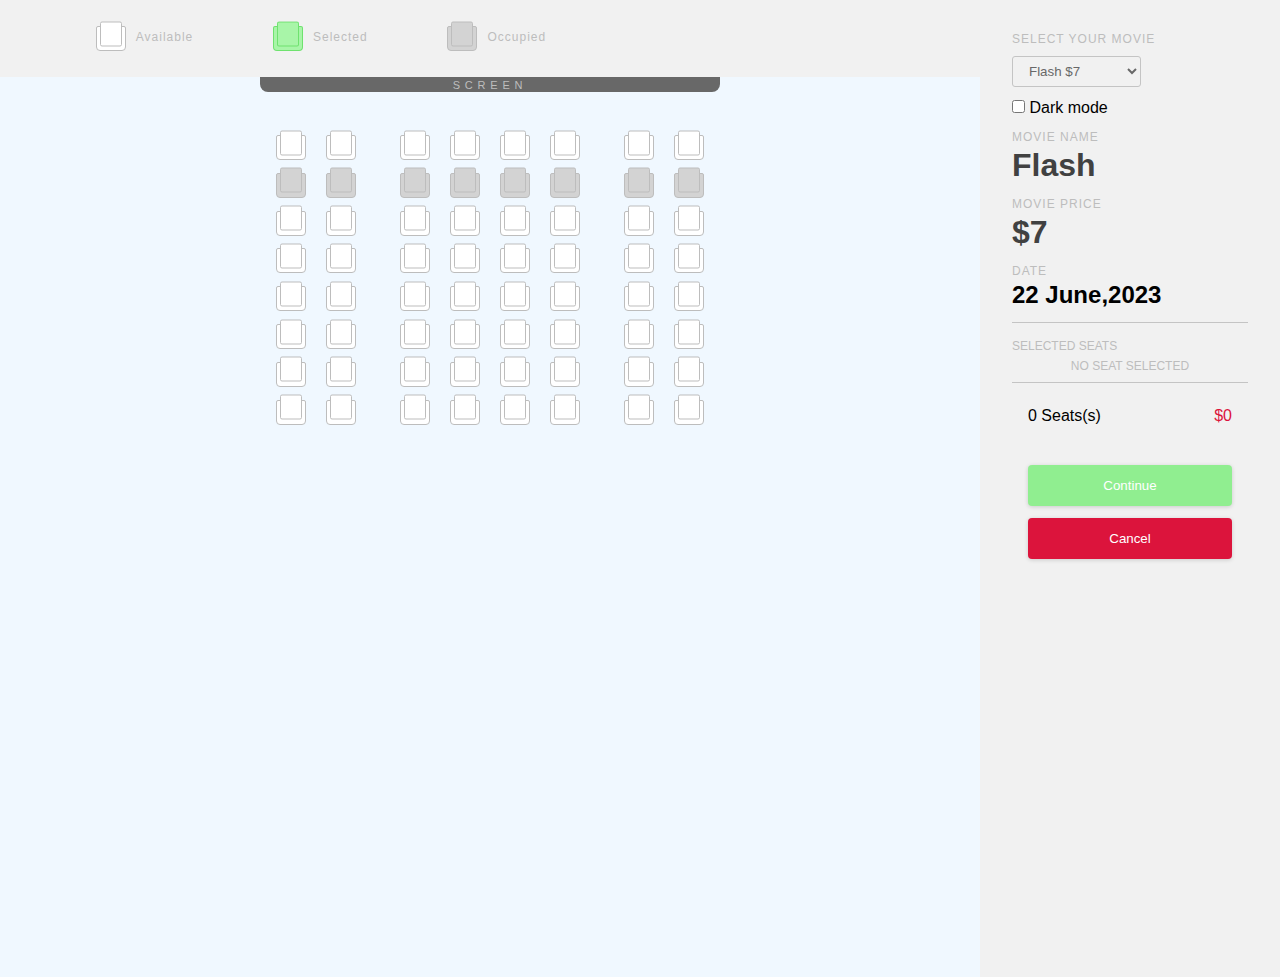
<file: index.html>
<html>

<head>
    <link rel="stylesheet" href="index.css" />
</head>

<body data-theme="light">
    <section id="section">
        <div class="container">
            <!-- leftCont -->
            <div class="leftCont">
                <div class="leftMainCont">
                    <div class="legendContainer">
                        <ul>
                            <li>
                                <div class="seat legend"></div>
                                <small>Available</small>
                            </li>
                            <li>
                                <div class="seat legend selected"></div>
                                <small>Selected</small>
                            </li>
                            <li>
                                <div class="seat legend occupied"></div>
                                <small>Occupied</small>
                            </li>
                        </ul>
                    </div>
                    <!-- seat Container -->
                    <div class="mainSeatCont">
                        <div class="screen">
                            <small>SCREEN</small>
                        </div>
                        <div class="seatCont" id="seatCont">
                            <div class="seatRowCont1 seatRowCont">
                                <div class="row">
                                    <div class="seat"></div>
                                    <div class="seat occupied"></div>
                                    <div class="seat"></div>
                                    <div class="seat"></div>
                                    <div class="seat"></div>
                                    <div class="seat"></div>
                                    <div class="seat"></div>
                                    <div class="seat"></div>
                                </div>
                                <div class="row">
                                    <div class="seat"></div>
                                    <div class="seat occupied"></div>
                                    <div class="seat"></div>
                                    <div class="seat"></div>
                                    <div class="seat"></div>
                                    <div class="seat"></div>
                                    <div class="seat"></div>
                                    <div class="seat"></div>
                                </div>
                            </div>
                            <div class="seatRowCont2 seatRowCont">
                                <div class="row">
                                    <div class="seat"></div>
                                    <div class="seat occupied"></div>
                                    <div class="seat"></div>
                                    <div class="seat"></div>
                                    <div class="seat"></div>
                                    <div class="seat"></div>
                                    <div class="seat"></div>
                                    <div class="seat"></div>
                                </div>
                                <div class="row">
                                    <div class="seat"></div>
                                    <div class="seat occupied"></div>
                                    <div class="seat"></div>
                                    <div class="seat"></div>
                                    <div class="seat"></div>
                                    <div class="seat"></div>
                                    <div class="seat"></div>
                                    <div class="seat"></div>
                                </div>
                                <div class="row">
                                    <div class="seat"></div>
                                    <div class="seat occupied"></div>
                                    <div class="seat"></div>
                                    <div class="seat"></div>
                                    <div class="seat"></div>
                                    <div class="seat"></div>
                                    <div class="seat"></div>
                                    <div class="seat"></div>
                                </div>
                                <div class="row">
                                    <div class="seat"></div>
                                    <div class="seat occupied"></div>
                                    <div class="seat"></div>
                                    <div class="seat"></div>
                                    <div class="seat"></div>
                                    <div class="seat"></div>
                                    <div class="seat"></div>
                                    <div class="seat"></div>
                                </div>
                            </div>
                            <div class="seatRowCont3 seatRowCont">
                                <div class="row">
                                    <div class="seat"></div>
                                    <div class="seat occupied"></div>
                                    <div class="seat"></div>
                                    <div class="seat"></div>
                                    <div class="seat"></div>
                                    <div class="seat"></div>
                                    <div class="seat"></div>
                                    <div class="seat"></div>
                                </div>
                                <div class="row">
                                    <div class="seat"></div>
                                    <div class="seat occupied"></div>
                                    <div class="seat"></div>
                                    <div class="seat"></div>
                                    <div class="seat"></div>
                                    <div class="seat"></div>
                                    <div class="seat"></div>
                                    <div class="seat"></div>
                                </div>
                            </div>
                        </div>
                    </div>
                </div>
            </div>
            <!-- Right Cont -->
            <div class="rightCont">
                <div class="confirmCont">
                    <div class="rightTopCont">
                        <!-- moviename -->

                        <div class="movieInfo">
                            <div class="selectMovie">
                                <label>
                                    <p>Select Your Movie</p>
                                    <select id="selectMovie"></select>
                                </label>
                            </div>
                            <div class="themeToggle">
                                <label>
                                    <input type="checkbox" id="themeToggle" />
                                    <span>Dark mode</span>
                                </label>
                            </div>
                            <div class="movieName">
                                <p>MOVIE NAME</p>
                                <h1 id="movieName">flash</h1>
                            </div>
                            <div class="moviePrice">
                                <p>MOVIE PRICE</p>
                                <h1 id="moviePrice">$ 7</h1>
                            </div>
                            <div class="dateCont">
                                <p>Date</p>
                                <h2 class="date">22 June,2023</h2>
                            </div>
                        </div>
                    </div>
                    <div class="rightBottomCont">
                        <div class="selectedSeatCont">
                            <p>SELECTED SEATS</p>
                            <div class="selectedSeatsHolder" id="selectedSeatsHolder">
                                <span class="noSelected">No Seat Selected</span>
                            </div>
                        </div>
                        <!-- Seat number and price -->

                        <div class="numberOfSeatsCont">
                            <div class="numberOfSeatEl">
                                <p><span id="numberOfSeat">0</span> Seats(s)</p>
                            </div>
                            <div class="priceCont">
                                <p id="totalPrice">$ <n>0</n>
                                </p>
                            </div>
                        </div>
                        <!-- button Cont -->

                        <div class="buttonCont">
                            <div class="cancelBtn">
                                <button id="cancelBtn">Cancel</button>
                            </div>
                            <div class="proceedBtnEl">
                                <button id="proceedBtn" disabled>Continue</button>
                            </div>
                        </div>
                    </div>
                </div>
            </div>
        </div>
    </section>

    <script src="index.js"></script>
</body>

</html>
</file>
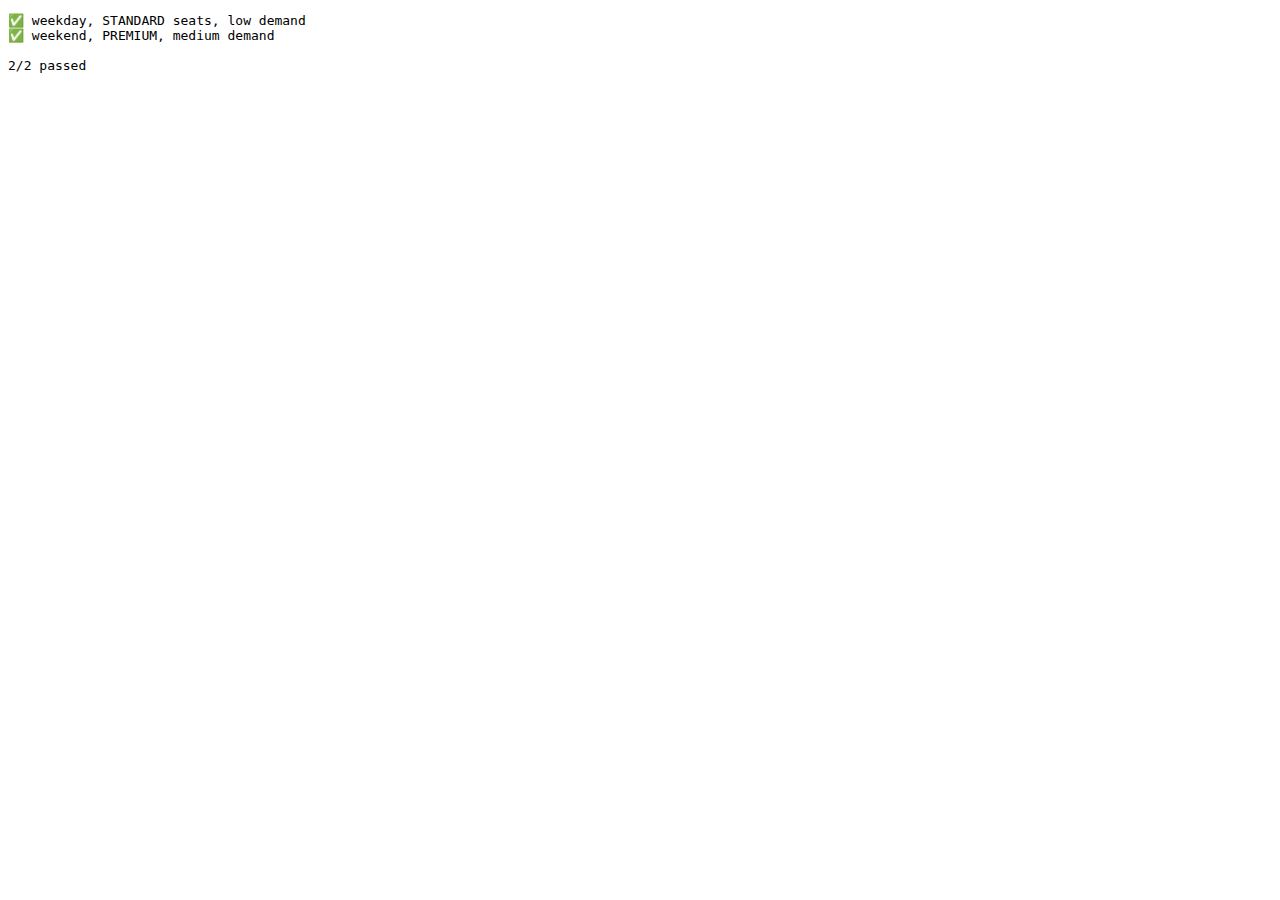
<file: pricingEngine.spec.html>
<!doctype html>
<meta charset="utf-8">
<title>pricingEngine smoke tests</title>
<script type="module">
  import { pricingRules } from './pricingRules.js';
  import { computePrice } from './pricingEngine.js';

  const tests = [];
  function test(name, fn) { tests.push({name, fn}); }

  test("weekday, STANDARD seats, low demand", () => {
    const when = new Date("2025-10-08T14:00:00");
    const r = computePrice({ movie: "Flash", seatLabels: ["C5","D6"], occupiedCount: 0, totalSeats: 100, when });
    if (!(r.perSeat >= 6 && r.perSeat <= 8)) throw new Error(JSON.stringify(r));
  });

  test("weekend, PREMIUM, medium demand", () => {
    const when = new Date("2025-10-11T19:00:00"); // Saturday evening
    const r = computePrice({ movie: "Batman", seatLabels: ["G3","H4","I1"], occupiedCount: 47, totalSeats: 80, when });
    if (r.perSeat < 4 || r.perSeat > 25) throw new Error(JSON.stringify(r));
  });

  (async () => {
    const out = document.createElement('pre');
    document.body.appendChild(out);
    let pass = 0;
    for (const t of tests) {
      try { await t.fn(); pass++; out.textContent += `✅ ${t.name}\n`; }
      catch (e) { out.textContent += `❌ ${t.name} — ${e.message}\n`; }
    }
    out.textContent += `\n${pass}/${tests.length} passed`;
  })();
</script>
</file>
<file: index.css>
* {
    padding: 0%;
    margin: 0%;
    box-sizing: border-box;
    font-family: sans-serif;
  }
  .leftCont {
    width: 100%;
    background-color: aliceblue;
  }
  
  .leftMainCont {
    width: 100%;
  }
  body {
    background-color: #f1f1f1;
  }
  .container .legendContainer {
    background-color: #f1f1f1;
    display: flex;
    padding: 1rem;
    width: 100%;
  }
  
  .container .legendContainer ul {
    width: 100%;
    display: flex;
    align-items: center;
    justify-content: space-evenly;
    list-style: none;
    max-width: 600px;
    margin: 0 auto;
    user-select: none;
  }
  .container .legendContainer ul li {
    display: flex;
    align-items: center;
    justify-content: center;
  }
  .container .legendContainer ul li small {
    color: #bdbdbd;
    font-size: 12px;
    letter-spacing: 1px;
    margin-bottom: 4px;
  }
  
  .container .leftMainCont .seat {
    height: 25px;
    width: 30px;
    border: 1px solid #bdbdbd;
    border-radius: 2px 2px 4px 4px;
    margin: 10px;
    margin-bottom: 0.8rem;
    position: relative;
    cursor: pointer;
    background-color: #fff;
    transition: 0.3s ease background-color;
  }
  .container .leftMainCont .seat::after {
    content: "";
    height: 23px;
    width: 20px;
    border: 1px solid #bdbdbd;
    position: absolute;
    left: 50%;
    top: 29%;
    transform: translate(-50%, -50%);
    background-color: #fff;
    border-radius: 2px 2px;
    transition: 0.3s ease background-color;
  }
  
  .container .leftMainCont .seat:hover,
  .container .leftMainCont .seat:hover::after {
    background-color: #e6e6e6;
  }
  
  .container .legendContainer .seat {
    cursor: default;
    margin-bottom: 10px;
  }
  .container .legendContainer .seat:hover,
  .container .legendContainer .seat:hover::after {
    background-color: #fff;
  }
  .container .leftMainCont .seat.occupied,
  .container .leftMainCont .seat.occupied::after {
    background-color: lightgray;
  }
  .container .leftMainCont .seat.selected,
  .container .leftMainCont .seat.selected::after {
    background-color: rgb(168, 245, 168);
    border-color: rgba(0, 190, 0, 0.336);
  }
  
  .container .mainSeatCont {
    background-color: aliceblue;
    height: 100%;
    padding: 3rem 1rem;
    position: relative;
    min-width: 100%;
    overflow-x: auto;
    margin: 0% auto;
  }
  
  .container .mainSeatCont .seatCont {
    display: flex;
    align-items: center;
    justify-content: center;
  }
  .container .mainSeatCont .seatCont .seatRowCont {
    display: flex;
  }
  .container .mainSeatCont .seatCont .seatRowCont2 {
    margin: 0 1.5rem;
  }
  .container .leftMainCont .screen {
    height: 15px;
    width: 65%;
    background-color: #686868;
    position: absolute;
    top: 0;
    left: 50%;
    transform: translateX(-50%);
    display: flex;
    align-items: center;
    justify-content: center;
    border-radius: 0 0 8px 8px;
    max-width: 460px;
    user-select: none;
    margin: 0 auto;
  }
  .container .leftMainCont .screen small {
    color: #bdbdbd;
    font-size: 11px;
    letter-spacing: 0.3rem;
  }
  /*  */
  .container .confirmCont {
    background-color: #f1f1f1;
    display: flex;
    flex-direction: column;
    padding: 2rem;
  }
  .container .confirmCont .rightTopCont {
    display: flex;
    flex-direction: column;
    justify-content: flex-start;
    align-items: flex-start;
    border-bottom: 1px solid #c4c4c4;
  }
  .container .confirmCont .movieInfo div {
    margin-bottom: 0.8rem;
  }
  .container .confirmCont .movieInfo p {
    color: #bdbdbd;
    text-transform: uppercase;
    letter-spacing: 1px;
    font-size: 12px;
    margin-bottom: 0.2rem;
  }
  .container .confirmCont .movieInfo .dateOn {
    color: #414141;
    font-size: 14px;
    margin-top: 0.4rem;
  }
  .container .confirmCont .selectMovie select {
    padding: 0.375rem 0.75rem;
    border: 1px solid #c4c4c4;
    outline: none;
    border-radius: 3px;
    color: #686868;
    font-family: inherit;
    margin-top: 0.4rem;
    background-color: transparent;
  }
  .container .confirmCont .movieInfo h1 {
    color: #414141;
    margin-top: 0.2rem;
  }
  
  .container .confirmCont .rightBottomCont .selectedSeatCont {
    border-bottom: 1px solid #c4c4c4;
    padding: 1rem 0;
  }
  .container .confirmCont .rightBottomCont .selectedSeatCont p {
    font-size: 12px;
    color: #bdbdbd;
  }
  .container .rightBottomCont .noSelected {
    text-align: center;
    color: crimson;
    position: absolute;
    top: 50%;
    left: 50%;
    transform: translate(-50%, -50%);
    font-size: 12px;
    color: #bdbdbd;
    text-transform: uppercase;
    width: 200px;
  }
  .container .confirmCont .rightBottomCont .selectedSeatCont .selectedSeat {
    border: 1px solid lightgreen;
    color: lightgreen;
    padding: 0.375rem 1.8rem;
    border-radius: 3px;
    user-select: none;
    min-width: 77.3px;
    max-width: 77.3px;
    display: flex;
    align-items: center;
    justify-content: center;
    float: left;
  }
  .container .confirmCont .rightBottomCont .selectedSeatCont .selectedSeat:hover {
    background-color: rgba(144, 238, 144, 0.151);
    transition: 0.3s ease background-color;
  }
  .container
    .confirmCont
    .rightBottomCont
    .selectedSeatCont
    .selectedSeatsHolder {
    display: grid;
    grid-template-columns: repeat(auto-fit, minmax(67.3px, 67px));
    grid-column-gap: 1rem;
    grid-row-gap: 0.5rem;
    margin-top: 0.8rem;
    grid-auto-columns: auto;
    position: relative;
  }
  .container .confirmCont .rightBottomCont .numberOfSeatsCont {
    display: flex;
    justify-content: space-between;
    width: 100%;
    align-items: center;
    padding: 1.5rem 1rem;
    user-select: none;
  }
  .container .confirmCont .rightBottomCont .numberOfSeatsCont .numberOfSeat p {
    color: #414141;
    font-size: 13px;
  }
  .container .confirmCont .rightBottomCont .numberOfSeatsCont .priceCont {
    color: crimson;
  }
  .container .confirmCont .rightBottomCont .buttonCont {
    display: flex;
    justify-content: space-between;
    padding: 1rem;
  }
  .container .confirmCont .rightBottomCont .buttonCont button {
    padding: 0.75rem 2rem;
    cursor: pointer;
    border: none;
    outline: none;
    background-color: transparent;
    color: #fff;
    border-radius: 4px;
  }
  .container .confirmCont .rightBottomCont .buttonCont .cancelBtn button {
    background-color: crimson;
    box-shadow: rgba(0, 0, 0, 0.16) 0px 1px 4px;
  }
  .container .confirmCont .rightBottomCont .buttonCont .cancelBtn button:hover {
    background-color: rgb(204, 0, 41);
    transition: 0.3s ease background-color;
  }
  .container .confirmCont .rightBottomCont .buttonCont .proceedBtnEl button {
    background-color: lightgreen;
    box-shadow: rgba(0, 0, 0, 0.16) 0px 1px 4px;
    transition: 0.3s ease background-color;
  }
  .container
    .confirmCont
    .rightBottomCont
    .buttonCont
    .proceedBtnEl
    button:hover {
    background-color: rgba(84, 216, 84, 0.808);
  }
  
  /* Success Modal */
  body.modal-active {
    overflow: hidden;
    padding-right: 17px;
  }
  .overlay {
    position: fixed;
    height: 100vh;
    width: 100%;
    background-color: #000;
    top: 0%;
    left: 0%;
    opacity: 0.3;
    display: none;
  }
  body.modal-active .overlay {
    display: block;
  }
  
  .successModal {
    width: 80%;
    max-width: 450px;
    background-color: #fff;
    position: fixed;
    top: 50%;
    display: flex;
    align-items: center;
    justify-content: center;
    flex-direction: column;
    border-radius: 0.4rem;
    box-shadow: rgba(99, 99, 99, 0.2) 0px 2px 8px 0px;
    padding: 1rem;
    left: 50%;
    transform: translate(-50%, -50%);
    text-align: center;
    background-image: url(https://github.com/Dinesh1042/Vanilla-JavaScript-Projects/blob/main/Movie%20Booking/asset/c1.png?raw=true);
    background-size: 140%;
    background-position: top center;
    user-select: none;
    z-index: 11;
    animation: 1s ease modalAnimation;
  }
  .successModal .modalTop {
    padding: 1rem;
  }
  .successModal .modalTop img {
    width: 100px;
  }
  .successModal .modalCenter {
    padding: 0.5rem 2.5rem;
  }
  .successModal .modalCenter h1 {
    color: #414141;
  }
  .successModal .modalCenter p {
    color: #686868;
    margin-top: 0.5rem;
  }
  .successModal .modalBottom {
    margin-top: 1rem;
  }
  .successModal .modalBottom button {
    background-color: lightgreen;
    border: none;
    outline: none;
    padding: 0.75rem 1.3rem;
    border-radius: 0.2rem;
    cursor: pointer;
    color: #fff;
    box-shadow: rgba(0, 0, 0, 0.16) 0px 1px 4px;
    transition: 0.3s ease background-color;
  }
  .successModal .modalBottom button:hover {
    background-color: rgba(84, 216, 84, 0.808);
  }
  /* Desktop */
  
  @media (min-width: 800px) {
    .container {
      display: flex;
    }
    .container .confirmCont {
      min-width: 300px;
      max-width: 300px;
      float: right;
      padding: 2rem;
      min-height: 100vh;
    }
    .container .legendContainer {
      justify-content: start;
      align-items: flex-start;
    }
    .container .legendContainer ul {
      margin: unset;
    }
    .container .confirmCont .rightBottomCont .buttonCont {
      flex-direction: column-reverse;
    }
    .container .confirmCont .rightBottomCont .buttonCont button {
      width: 100%;
      padding: 0.8rem 0.75rem;
      margin-bottom: 0.8rem;
    }
  }
</file>
